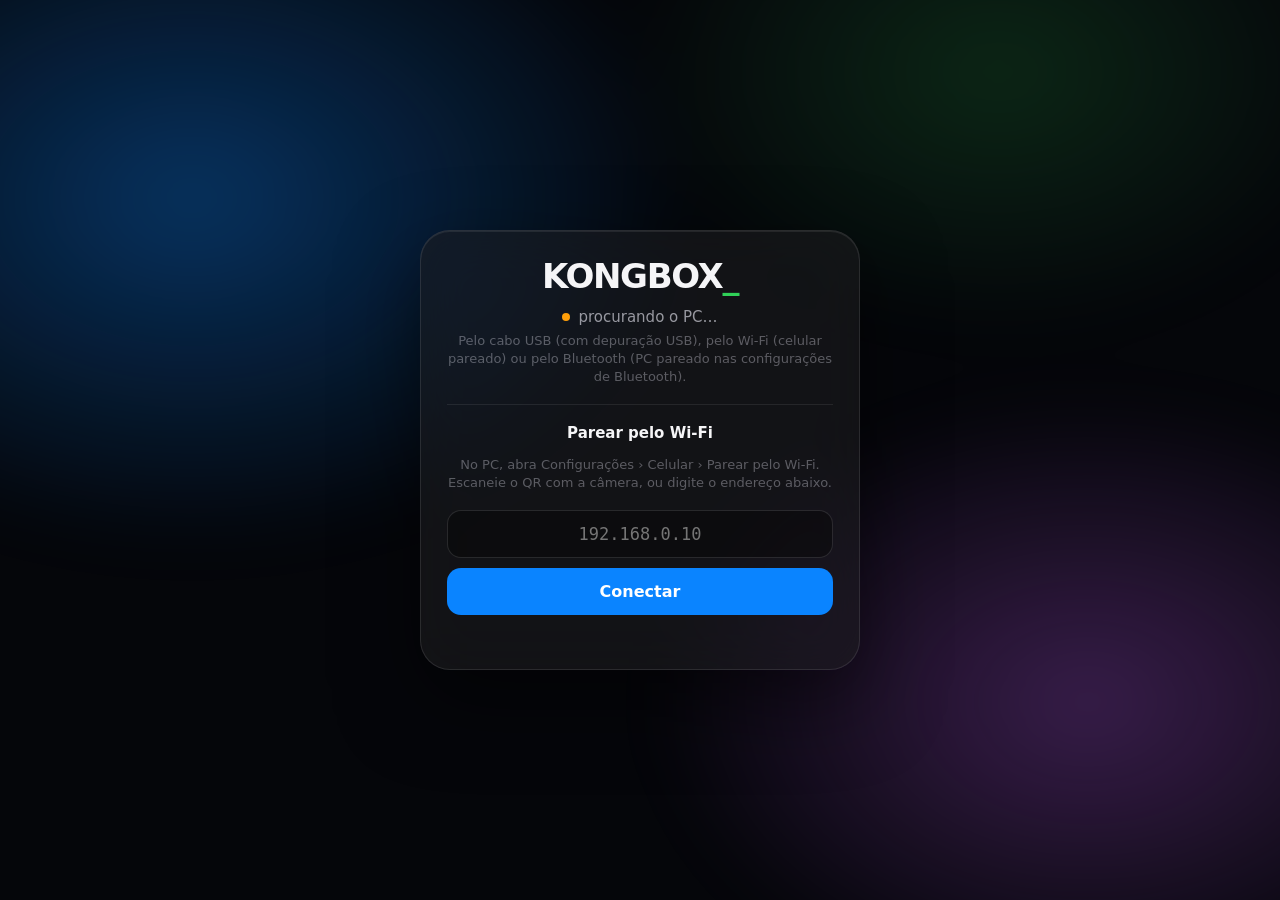
<file: android/app/src/main/assets/offline.html>
<!doctype html>
<html lang="pt-BR">
<head>
<meta charset="utf-8">
<meta name="viewport" content="width=device-width, initial-scale=1, user-scalable=no, viewport-fit=cover">
<title>KONGBOX</title>
<style>
:root { --accent: #0a84ff; --green: #30d158; --amber: #ff9f0a; --red: #ff453a; --text: #f5f5f7; --text-2: rgba(235,235,245,.62); --text-3: rgba(235,235,245,.34);
  --sans: -apple-system, "SF Pro Display", Roboto, system-ui, sans-serif; --mono: "SF Mono", ui-monospace, "Roboto Mono", "Droid Sans Mono", monospace; --ease: cubic-bezier(.32,.72,0,1); }
* { box-sizing: border-box; -webkit-tap-highlight-color: transparent; }
html, body { margin: 0; height: 100%; color: var(--text); font: 15px/1.4 var(--sans); -webkit-font-smoothing: antialiased; overflow: hidden; }
body { background: #05060a; display: grid; place-items: center; padding: 20px; }
.bg { position: fixed; top: -20%; right: -20%; bottom: -20%; left: -20%; z-index: -1; background:
  radial-gradient(40% 40% at 25% 30%, rgba(10,132,255,.35), transparent 70%),
  radial-gradient(35% 35% at 75% 70%, rgba(191,90,242,.28), transparent 70%),
  radial-gradient(30% 30% at 70% 20%, rgba(48,209,88,.16), transparent 70%); filter: blur(30px); animation: drift 30s ease-in-out infinite alternate; }
@keyframes drift { to { transform: translate3d(4%, -3%, 0) rotate(8deg); } }
.card { width: 100%; max-width: 440px; padding: 28px 26px; border-radius: 30px; background: rgba(28,28,30,.62); border: 1px solid rgba(255,255,255,.1);
  box-shadow: 0 30px 80px rgba(0,0,0,.5), inset 0 1px 0 rgba(255,255,255,.08); -webkit-backdrop-filter: blur(30px) saturate(1.6); backdrop-filter: blur(30px) saturate(1.6);
  animation: in .7s var(--ease) both; text-align: center; }
@keyframes in { from { opacity: 0; transform: translateY(14px) scale(.97); } to { opacity: 1; transform: none; } }
.logo { font: 800 34px/1 var(--sans); letter-spacing: -.04em; }
.logo i { font-style: normal; color: var(--green); animation: b 1.1s steps(1) infinite; }
@keyframes b { 50% { opacity: 0; } }
.st { margin: 14px 0 4px; color: var(--text-2); display: flex; align-items: center; justify-content: center; } .st .dot { margin-right: 8px; }
.dot { width: 8px; height: 8px; border-radius: 50%; background: var(--amber); animation: p 1.6s ease-in-out infinite; }
@keyframes p { 50% { opacity: .25; } }
.hint { color: var(--text-3); font-size: 13px; margin: 0 0 18px; }
.sep { height: 1px; background: rgba(255,255,255,.08); margin: 18px 0; }
h2 { font-size: 15px; margin: 0 0 12px; font-weight: 600; }
input { width: 100%; padding: 13px 14px; border-radius: 14px; border: 1px solid rgba(255,255,255,.12); background: rgba(0,0,0,.35); color: var(--text); font: 17px var(--mono); text-align: center; outline: none; margin-bottom: 10px; transition: border-color .2s; }
input:focus { border-color: var(--accent); }
button { width: 100%; padding: 14px; border-radius: 14px; border: 0; background: var(--accent); color: #fff; font: 600 16px var(--sans); transition: transform .3s cubic-bezier(.34,1.36,.64,1), opacity .2s; }
button:active { transform: scale(.96); }
button.ghost { background: rgba(255,255,255,.08); color: var(--text); margin-top: 8px; }
button[disabled] { opacity: .5; }
.check { font: 700 30px var(--mono); letter-spacing: .08em; margin: 6px 0 4px; color: var(--green); }
.err { color: var(--red); font-size: 13px; min-height: 18px; margin-top: 8px; }
.step { display: none; }
.step.on { display: block; animation: in .45s var(--ease) both; }
.mono { font-family: var(--mono); }
</style>
</head>
<body>
<div class="bg"></div>
<div class="card">
  <div class="logo">KONGBOX<i>_</i></div>
  <div class="st"><span class="dot"></span><span id="status">procurando o PC…</span></div>
  <p class="hint" id="hint">Pelo cabo USB (com depuração USB), pelo Wi-Fi (celular pareado) ou pelo Bluetooth (PC pareado nas configurações de Bluetooth).</p>

  <div class="sep"></div>

  <div class="step on" id="s1">
    <h2>Parear pelo Wi-Fi</h2>
    <p class="hint">No PC, abra Configurações › Celular › Parear pelo Wi-Fi. Escaneie o QR com a câmera, ou digite o endereço abaixo.</p>
    <input id="host" inputmode="decimal" placeholder="192.168.0.10" autocomplete="off">
    <button id="go">Conectar</button>
    <div class="err" id="e1"></div>
  </div>

  <div class="step" id="s2">
    <h2>Confira o código no PC</h2>
    <p class="hint">Ele precisa ser igual ao que aparece na tela de pareamento do <b id="pcname"></b>.</p>
    <div class="check" id="check"></div>
    <input id="code" inputmode="numeric" maxlength="6" placeholder="código de 6 dígitos" autocomplete="off">
    <button id="pair">É igual, parear</button>
    <button class="ghost" id="back">Voltar</button>
    <div class="err" id="e2"></div>
  </div>

  <div class="step" id="s3">
    <h2>Pareado com <span id="paired"></span></h2>
    <p class="hint mono" id="hosts"></p>
    <button class="ghost" id="forget">Esquecer este PC</button>
  </div>
</div>
<script>
(function () {
  'use strict';
  var $ = function (id) { return document.getElementById(id); };
  var bridge = window.KongPair || null, probed = null;
  function show(id) { ['s1', 's2', 's3'].forEach(function (s) { $(s).classList.toggle('on', s === id); }); }

  // the app pushes whether a PC is already paired
  window.onState = function (s) {
    if (s.paired) { $('paired').textContent = s.pc; $('hosts').textContent = s.hosts; $('status').textContent = 'procurando ' + s.pc + '…'; show('s3'); }
    else show('s1');
  };
  window.onProbe = function (r) {
    $('go').disabled = false;
    if (!r.ok) { $('e1').textContent = 'O PC não respondeu. Confira o endereço, o Wi-Fi e se o agente está aberto.'; return; }
    probed = r; $('check').textContent = r.check; $('pcname').textContent = r.name; $('e2').textContent = ''; show('s2');
    setTimeout(function () { $('code').focus(); }, 300);
  };
  window.onClaim = function (r) {
    $('pair').disabled = false;
    if (!r.ok) { $('e2').textContent = r.error || 'Não deu certo.'; return; }
    $('status').textContent = 'pareado — conectando…';
  };

  $('go').addEventListener('click', function () {
    var h = $('host').value.trim();
    if (!/^[\w.-]+$/.test(h)) { $('e1').textContent = 'Digite o endereço que aparece no PC.'; return; }
    if (!bridge) { $('e1').textContent = 'Só funciona dentro do app KONGBOX.'; return; }
    $('e1').textContent = ''; $('go').disabled = true; bridge.probe(h);
  });
  $('pair').addEventListener('click', function () {
    var c = $('code').value.replace(/\D/g, '');
    if (c.length !== 6) { $('e2').textContent = 'O código tem 6 dígitos.'; return; }
    $('pair').disabled = true; bridge.claim($('host').value.trim(), probed.fp, c);
  });
  $('back').addEventListener('click', function () { show('s1'); });
  $('forget').addEventListener('click', function () { if (bridge) bridge.forget(); });
})();
</script>
</body>
</html>
</file>
